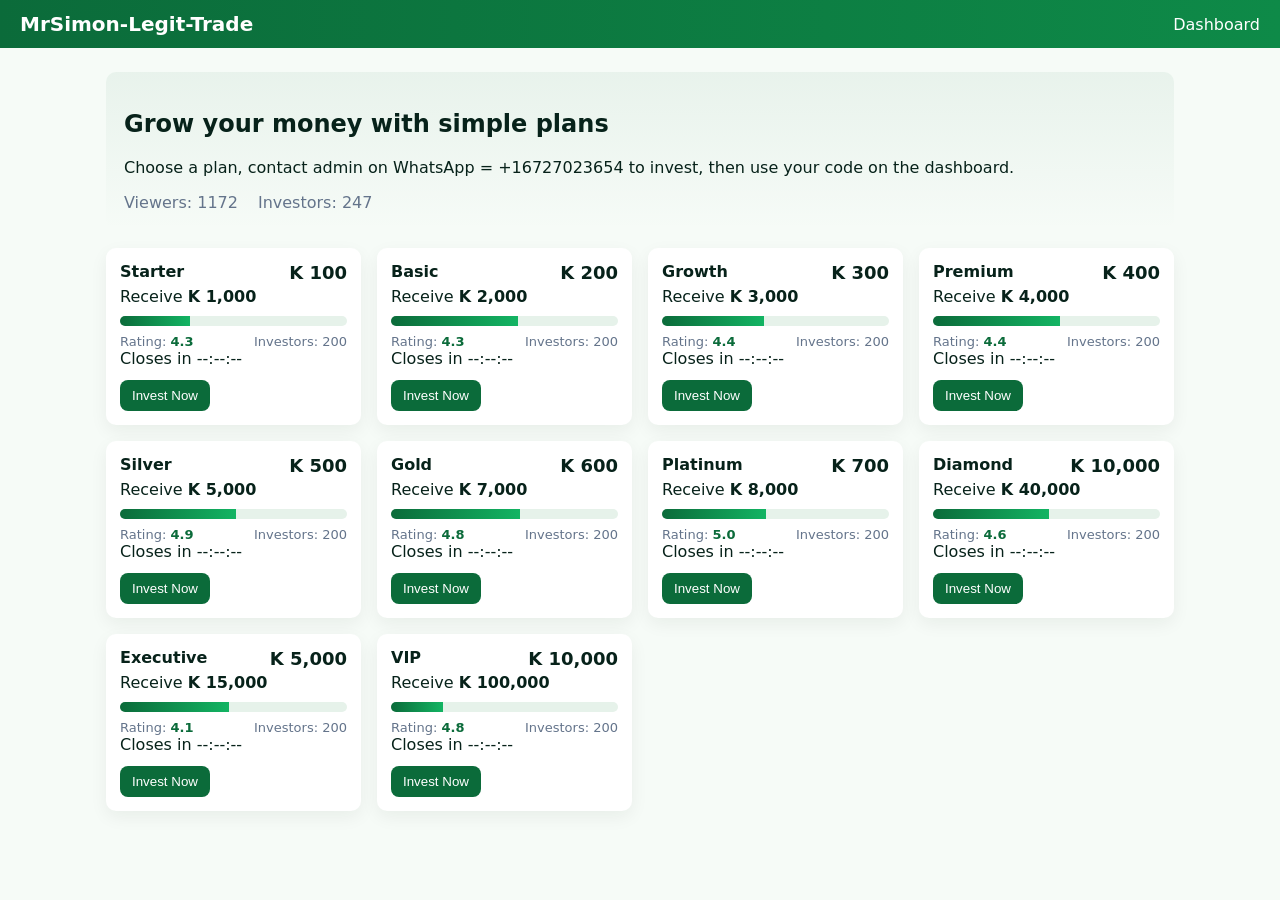
<file: index.html>
<!doctype html>
<html lang="en">
<head>
  <meta charset="utf-8" />
  <meta name="viewport" content="width=device-width,initial-scale=1" />
  <title>Mini Investment Platform</title>
  <link rel="stylesheet" href="style.css">
</head>
<body>
  <header class="site-header">
    <h1 class="brand">MrSimon-Legit-Trade </h1>
    <nav>
      <a class="nav-link" href="dashboard.html">Dashboard</a>
    </nav>
  </header>

  <main class="container">
    <section class="hero">
      <h2>Grow your money with simple plans</h2>
      <p>Choose a plan, contact admin on WhatsApp = +16727023654 to invest, then use your code on the dashboard.</p>
      <div class="live-stats">
        <div>Viewers: <span id="viewerCount">0</span></div>
        <div>Investors: <span id="investorCount">0</span></div>
      </div>
    </section>

    <section class="plans" id="plans">
      <!-- plan cards inserted by JS -->
    </section>
  </main>

  <div id="notif" class="notif" aria-live="polite"></div>

  <script src="data.js"></script>
  <script src="main.js"></script>
</body>
</html>
</file>
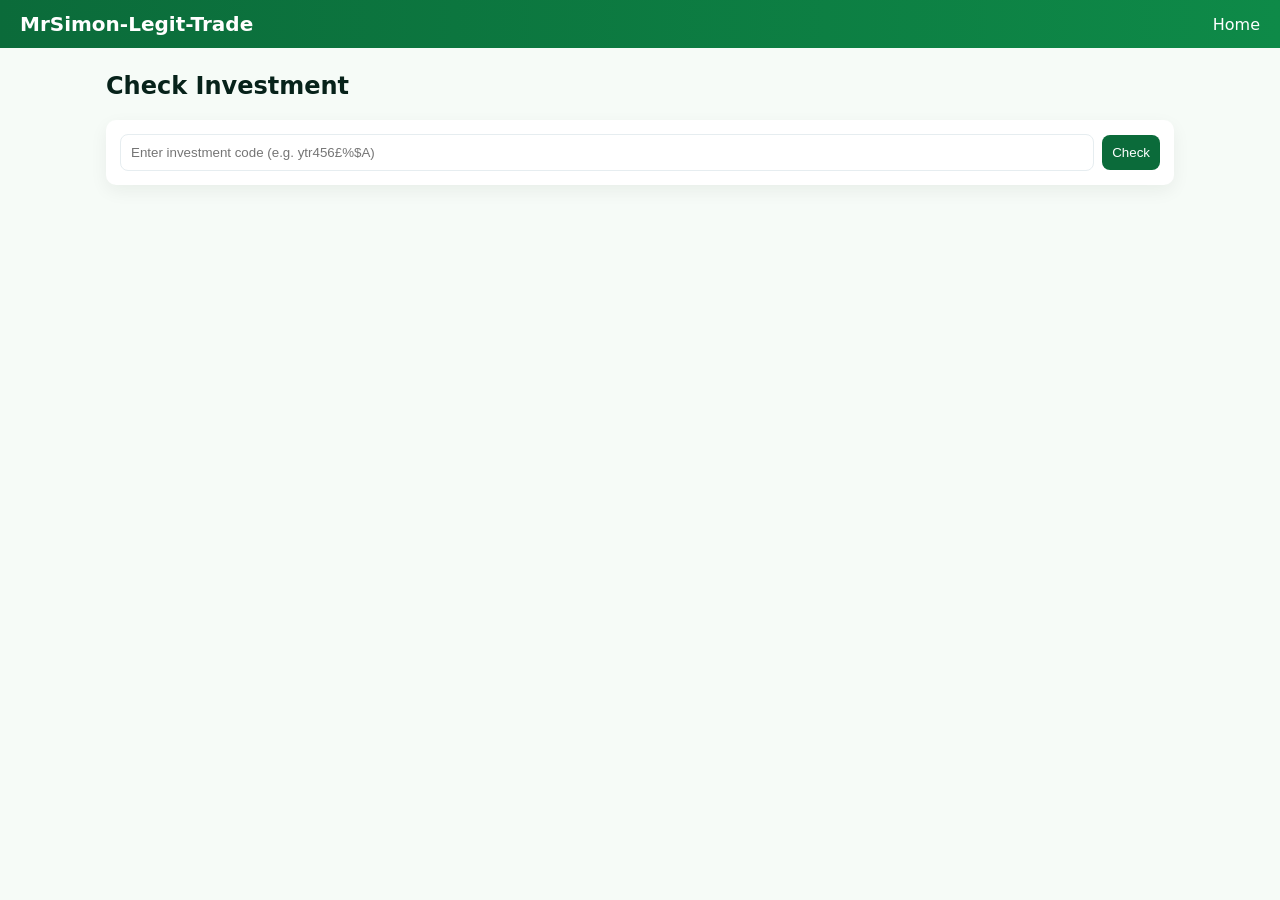
<file: dashboard.html>
<!doctype html>
<html lang="en">
<head>
  <meta charset="utf-8" />
  <meta name="viewport" content="width=device-width,initial-scale=1" />
  <title>Dashboard - GreenVest</title>
  <link rel="stylesheet" href="style.css">
</head>
<body>
  <header class="site-header">
    <h1 class="brand">MrSimon-Legit-Trade</h1>
    <nav>
      <a class="nav-link" href="index.html">Home</a>
    </nav>
  </header>

  <main class="container">
    <section class="dashboard">
      <h2>Check Investment</h2>
      <div class="card small">
        <input id="codeInput" placeholder="Enter investment code (e.g. ytr456£%$A)" />
        <button id="checkBtn">Check</button>
      </div>

      <div id="result" class="card result" hidden>
        <div id="resContent"></div>
        <div class="actions">
          <button id="withdrawBtn">Request Withdrawal</button>
        </div>
      </div>

      <div id="invalid" class="card invalid" hidden>Invalid Code</div>
    </section>
  </main>

  <script src="data.js"></script>
  <script src="dashboard.js"></script>
</body>
</html>
</file>
<file: style.css>
:root{
  --accent:#0b6b3a;
  --muted:#64748b;
  --card:#ffffff;
  --bg:#f6fbf7;
}
*{box-sizing:border-box}
body{font-family:Inter,system-ui,Segoe UI,Roboto,Arial;background:var(--bg);margin:0;color:#07221a}
.site-header{display:flex;justify-content:space-between;align-items:center;padding:12px 20px;background:linear-gradient(90deg,var(--accent),#0e8a48);color:#fff}
.brand{margin:0;font-size:20px}
.nav-link{color:#fff;text-decoration:none}
.container{max-width:1100px;margin:24px auto;padding:0 16px}
.hero{background:linear-gradient(180deg,rgba(11,107,58,0.06),transparent);padding:18px;border-radius:10px;margin-bottom:18px}
.live-stats{display:flex;gap:20px;margin-top:10px;color:var(--muted)}
.plans{display:grid;grid-template-columns:repeat(auto-fit,minmax(220px,1fr));gap:16px;margin-top:18px}
.card{background:var(--card);padding:14px;border-radius:10px;box-shadow:0 6px 18px rgba(2,30,13,0.06)}
.card.small{display:flex;gap:8px;align-items:center}
.card .title{font-weight:600;margin-bottom:6px}
.plan-amount{font-size:18px;font-weight:700}
.progress{height:10px;background:#e6f2ea;border-radius:999px;overflow:hidden;margin-top:10px}
.progress > i{display:block;height:100%;background:linear-gradient(90deg,var(--accent),#13b463);width:0%;transition:width 1s ease}
.meta{display:flex;justify-content:space-between;font-size:13px;color:var(--muted);margin-top:8px}
.plan-card .cta{margin-top:12px;display:flex;gap:8px}
.btn{background:var(--accent);color:#fff;padding:8px 12px;border-radius:8px;border:0;cursor:pointer}
.btn.ghost{background:transparent;color:var(--accent);border:1px solid rgba(11,107,58,0.12)}
.notif{position:fixed;left:16px;bottom:16px;background:#fff;padding:10px 14px;border-radius:8px;box-shadow:0 8px 30px rgba(2,30,13,0.08);min-width:220px;display:none}
.count{font-weight:700;color:var(--accent)}
.dashboard .result{margin-top:12px}
.invalid{margin-top:12px;color:#8b1a1a;background:#fff0f0}
input#codeInput{flex:1;padding:10px;border-radius:8px;border:1px solid #e6edf0}
button#checkBtn{padding:10px;border-radius:8px;border:0;background:var(--accent);color:#fff}
.actions{margin-top:12px}
@media(max-width:520px){.live-stats{flex-direction:column;gap:6px}}
</file>
